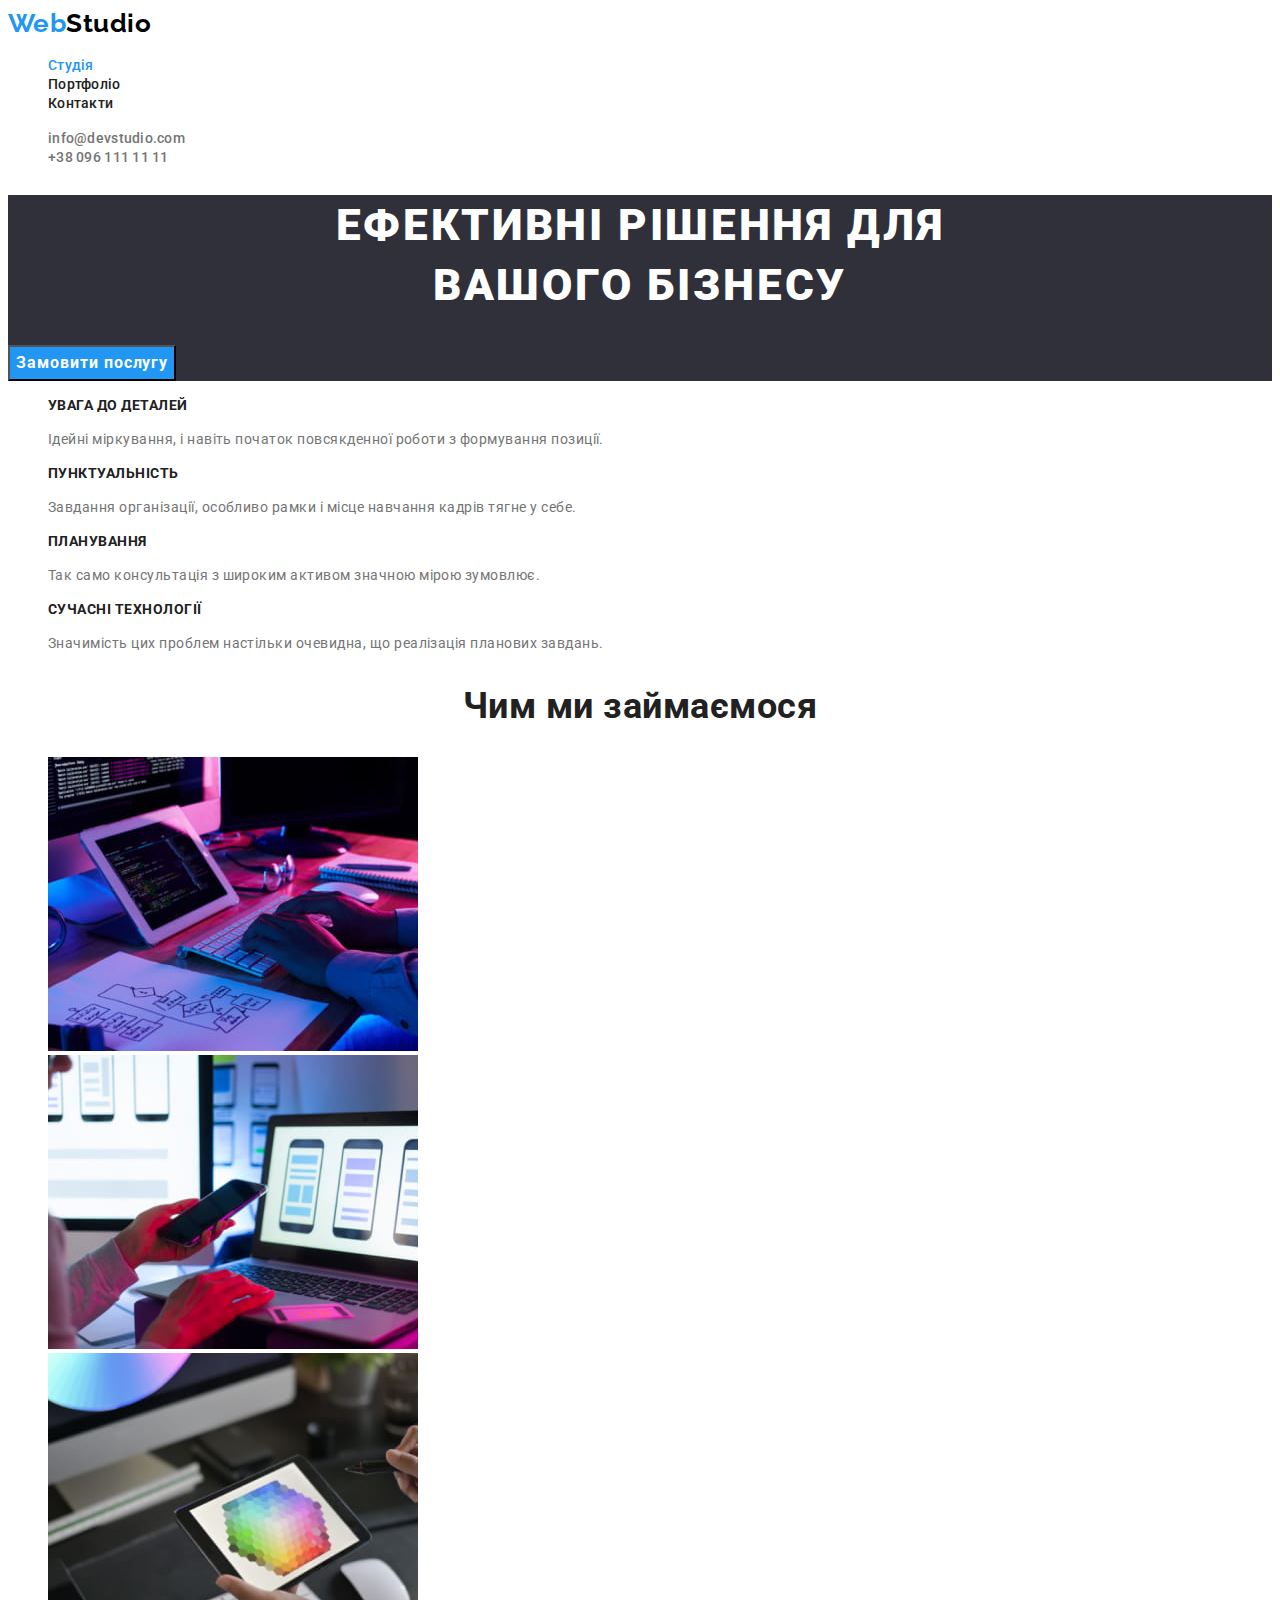
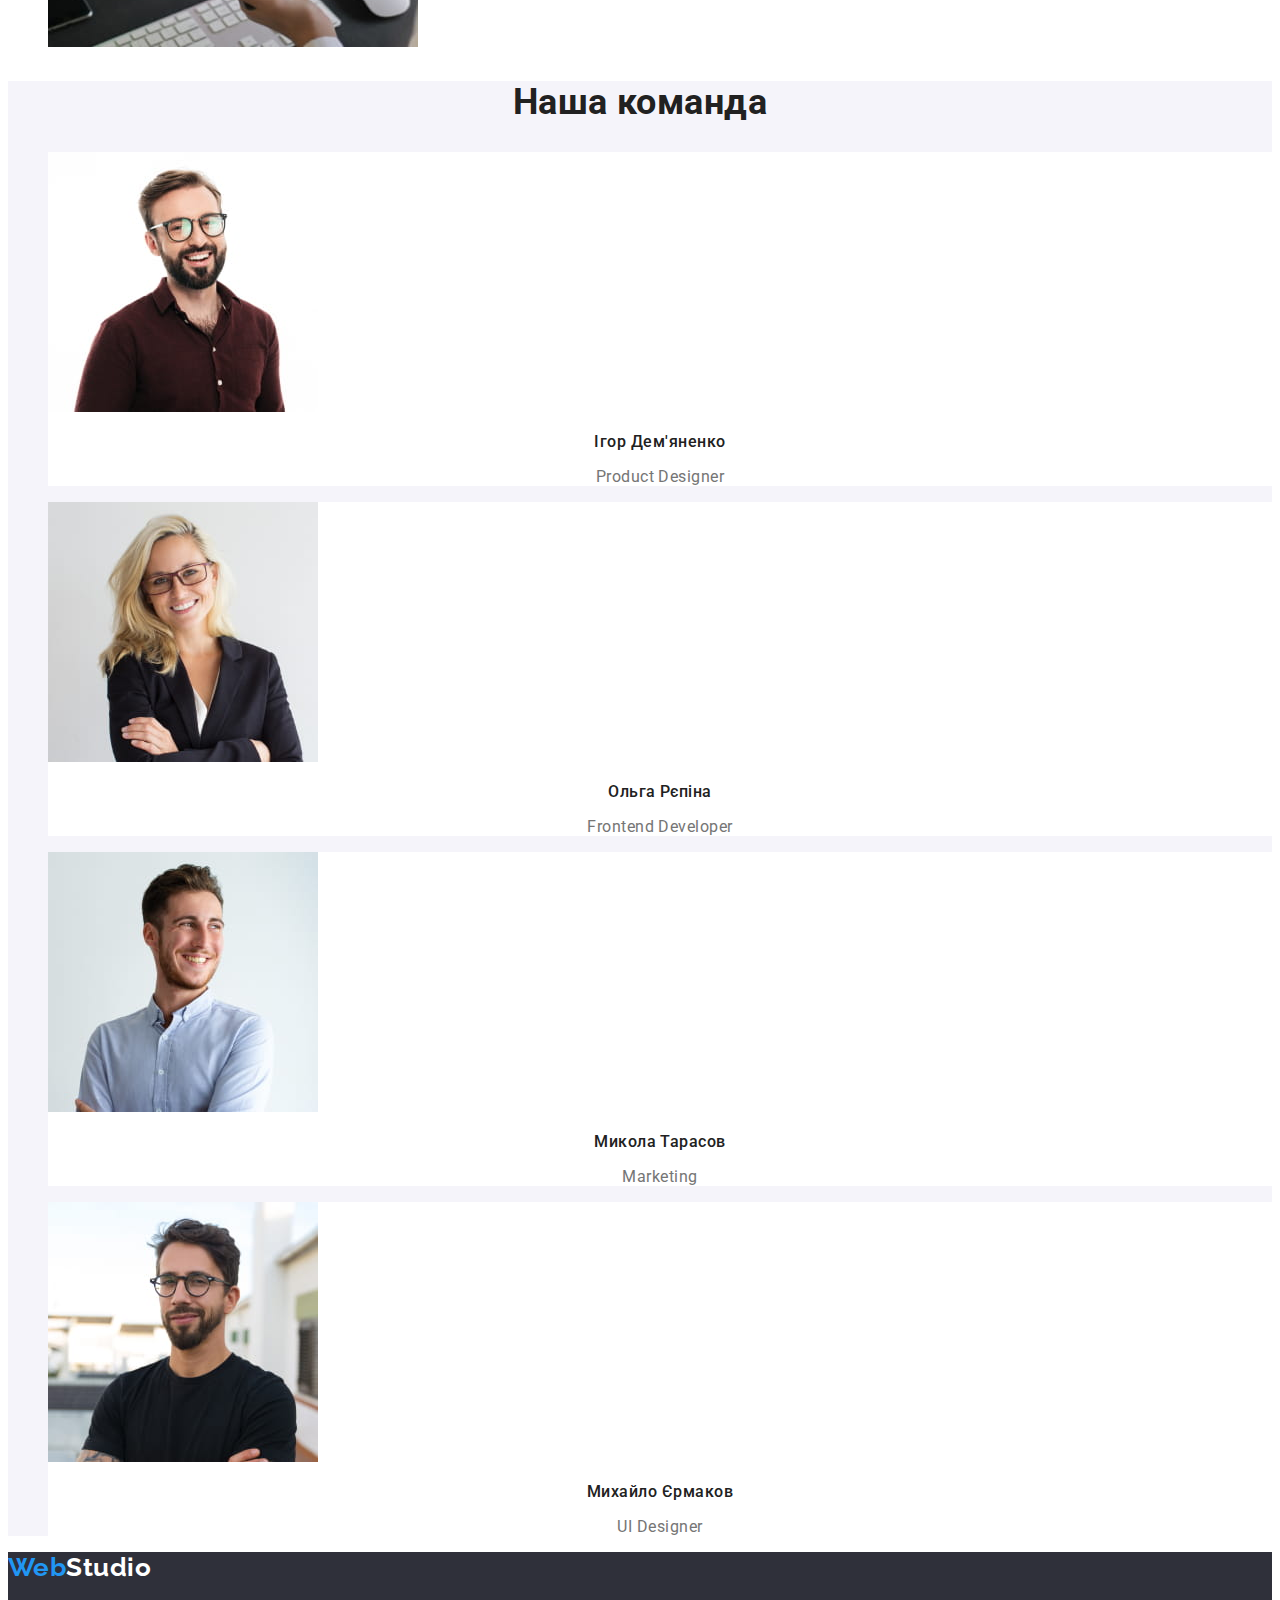
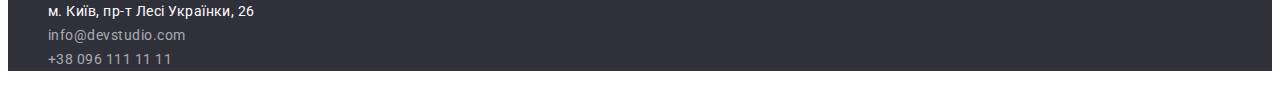
<file: index.html>
<!DOCTYPE html>
<html lang="uk">
  <head>
    <meta charset="UTF-8" />
    <meta http-equiv="X-UA-Compatible" content="IE=edge" />
    <meta name="viewport" content="width=device-width, initial-scale=1.0" />
    <title>Web Studio</title>
    <link rel="preconnect" href="https://fonts.googleapis.com" />
    <link rel="preconnect" href="https://fonts.gstatic.com" crossorigin />
    <link
      href="https://fonts.googleapis.com/css2?family=Raleway:wght@700&family=Roboto:wght@400;500;700;900&display=swap"
      rel="stylesheet"
    />
    <link rel="stylesheet" href="./css/styles.css" type="text/css" />
  </head>
  <body>
    <header class="header">
      <!-- Навігація -->
      <nav>
        <!-- Логотип -->
        <a href="./index.html" lang="en" class="logo link">
          <span class="logo-web">Web</span>Studio
        </a>
        <ul class="header-nav list">
          <li>
            <a href="./index.html" class="header-nav-link current link"
              >Студія</a
            >
          </li>
          <li>
            <a href="./portfolio.html" class="header-nav-link link"
              >Портфоліо</a
            >
          </li>
          <li>
            <a href="#" class="header-nav-link link">Контакти</a>
          </li>
        </ul>
      </nav>
      <ul class="header-contacts list">
        <li>
          <a href="mailto:info@devstudio.com" class="header-contact link"
            >info@devstudio.com</a
          >
        </li>
        <li>
          <a href="tel:+380961111111" class="header-contact link"
            >+38 096 111 11 11</a
          >
        </li>
      </ul>
    </header>
    <main>
      <!-- Hero -->
      <section class="hero">
        <h1 class="hero-title">
          Ефективні рішення для <br />
          вашого бізнесу
        </h1>
        <button type="button" class="hero-button">Замовити послугу</button>
      </section>
      <!-- Переваги -->
      <section class="advantages">
        <h2 class="title-hidden">Наші переваги</h2>
        <ul class="advantages-list list">
          <li>
            <h3 class="advantages-title">Увага до деталей</h3>
            <p class="advantages-text">
              Ідейні міркування, і навіть початок повсякденної роботи з
              формування позиції.
            </p>
          </li>
          <li>
            <h3 class="advantages-title">Пунктуальність</h3>
            <p class="advantages-text">
              Завдання організації, особливо рамки і місце навчання кадрів тягне
              у себе.
            </p>
          </li>
          <li>
            <h3 class="advantages-title">Планування</h3>
            <p class="advantages-text">
              Так само консультація з широким активом значною мірою зумовлює.
            </p>
          </li>
          <li>
            <h3 class="advantages-title">Сучасні технології</h3>
            <p class="advantages-text">
              Значимість цих проблем настільки очевидна, що реалізація планових
              завдань.
            </p>
          </li>
        </ul>
      </section>
      <!-- Чим ми займаємося -->
      <section class="speciality">
        <h2 class="speciality-title section-title">Чим ми займаємося</h2>
        <ul class="speciality-list list">
          <li>
            <a href="#">
              <img
                src="./images/coder.jpg"
                alt="Програміст, який працює за робочим столом в офісі"
                width="370"
                height="294"
              />
            </a>
          </li>
          <li>
            <a href="#">
              <img
                src="./images/ui-designer.jpg"
                alt="Юай-дизайнер з телефоном в руці переглядає макети веб-інтерфейсу на ноутбуці"
                width="370"
                height="294"
              />
            </a>
          </li>
          <li>
            <a href="#">
              <img
                src="./images/artist.jpg"
                alt="Творчий художник веб-дизайну тримає графічний планшет із палітрою кольорів"
                width="370"
                height="294"
              />
            </a>
          </li>
        </ul>
      </section>
      <!-- Команда -->
      <section class="team">
        <h2 class="team-title section-title">Наша команда</h2>
        <ul class="team-list list">
          <li class="team-card">
            <img
              src="./images/igor.jpg"
              alt="Молодий білий чоловік з темним коротким волоссям і короткою бородою в окулярах та темно-бордовій сорочці"
              width="270"
              height="260"
            />
            <h3 class="team-member">Ігор Дем'яненко</h3>
            <p class="team-member-position">Product Designer</p>
          </li>
          <li class="team-card">
            <img
              src="./images/olga.jpg"
              alt="Молода біла жінка з довгим білявим волоссям в окулярах та чорному піджаку"
              width="270"
              height="260"
            />
            <h3 class="team-member">Ольга Рєпіна</h3>
            <p class="team-member-position">Frontend Developer</p>
          </li>
          <li class="team-card">
            <img
              src="./images/mykola.jpg"
              alt="Молодий білий чоловік з русявим волоссям та короткою бородою в блакитній сорочці"
              width="270"
              height="260"
            />
            <h3 class="team-member">Микола Тарасов</h3>
            <p class="team-member-position">Marketing</p>
          </li>
          <li class="team-card">
            <img
              src="./images/mykhailo.jpg"
              alt="Молодий білий чоловік з темним коротким волоссям і короткою бородою в окулярах та чорній футболці"
              width="270"
              height="260"
            />
            <h3 class="team-member">Михайло Єрмаков</h3>
            <p class="team-member-position">UI Designer</p>
          </li>
        </ul>
      </section>
    </main>
    <!-- Підвал -->
    <footer class="footer">
      <a href="./index.html" lang="en" class="footer-logo logo-link">
        <span class="logo-web">Web</span>Studio
      </a>
      <address>
        <ul class="footer-contacts list">
          <li>
            <a
              href="https://goo.gl/maps/NJSrtaBUTpCPPySD8"
              rel="nofollow noreferrer noopener"
              class="footer-contact address link"
              >м. Київ, пр-т Лесі Українки, 26
            </a>
          </li>
          <li>
            <a href="mailto:info@devstudio.com" class="footer-contact link"
              >info@devstudio.com</a
            >
          </li>
          <li>
            <a href="tel:+380961111111" class="footer-contact link"
              >+38 096 111 11 11</a
            >
          </li>
        </ul>
      </address>
    </footer>
  </body>
</html>
</file>
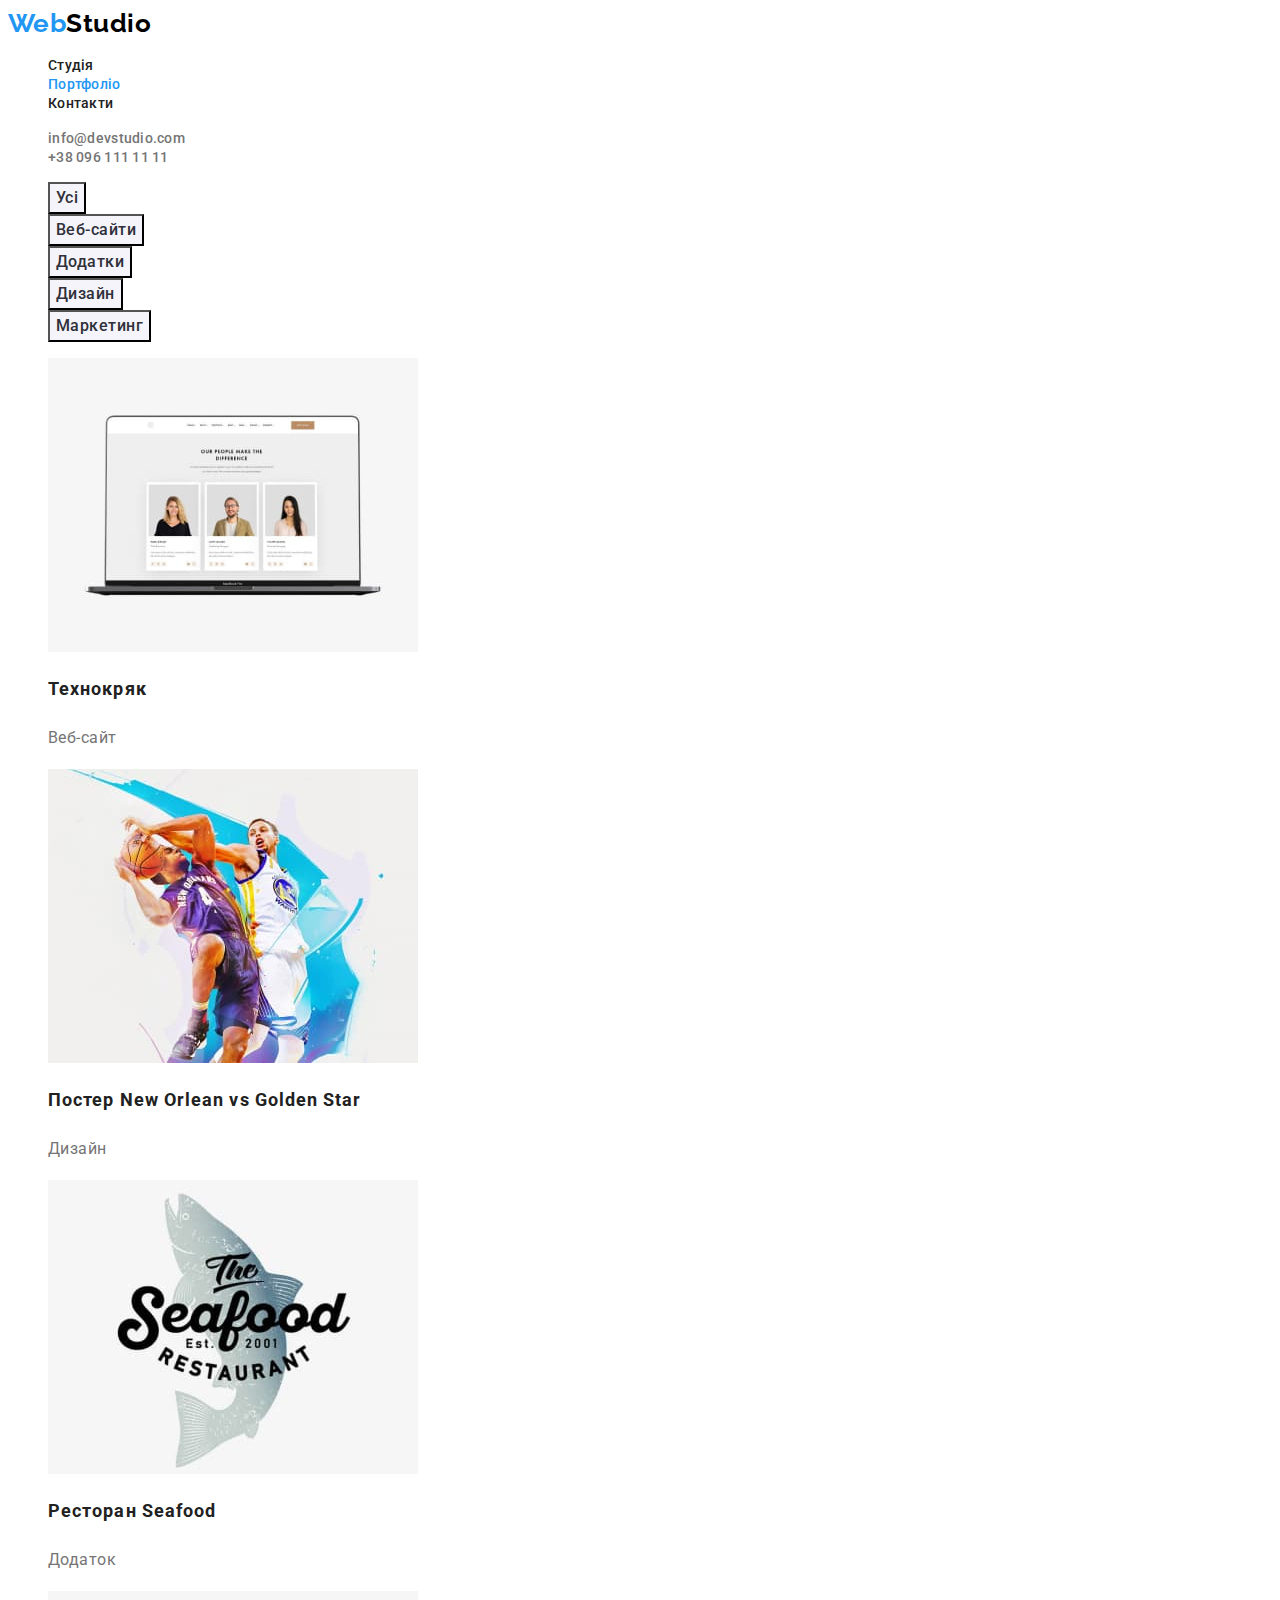
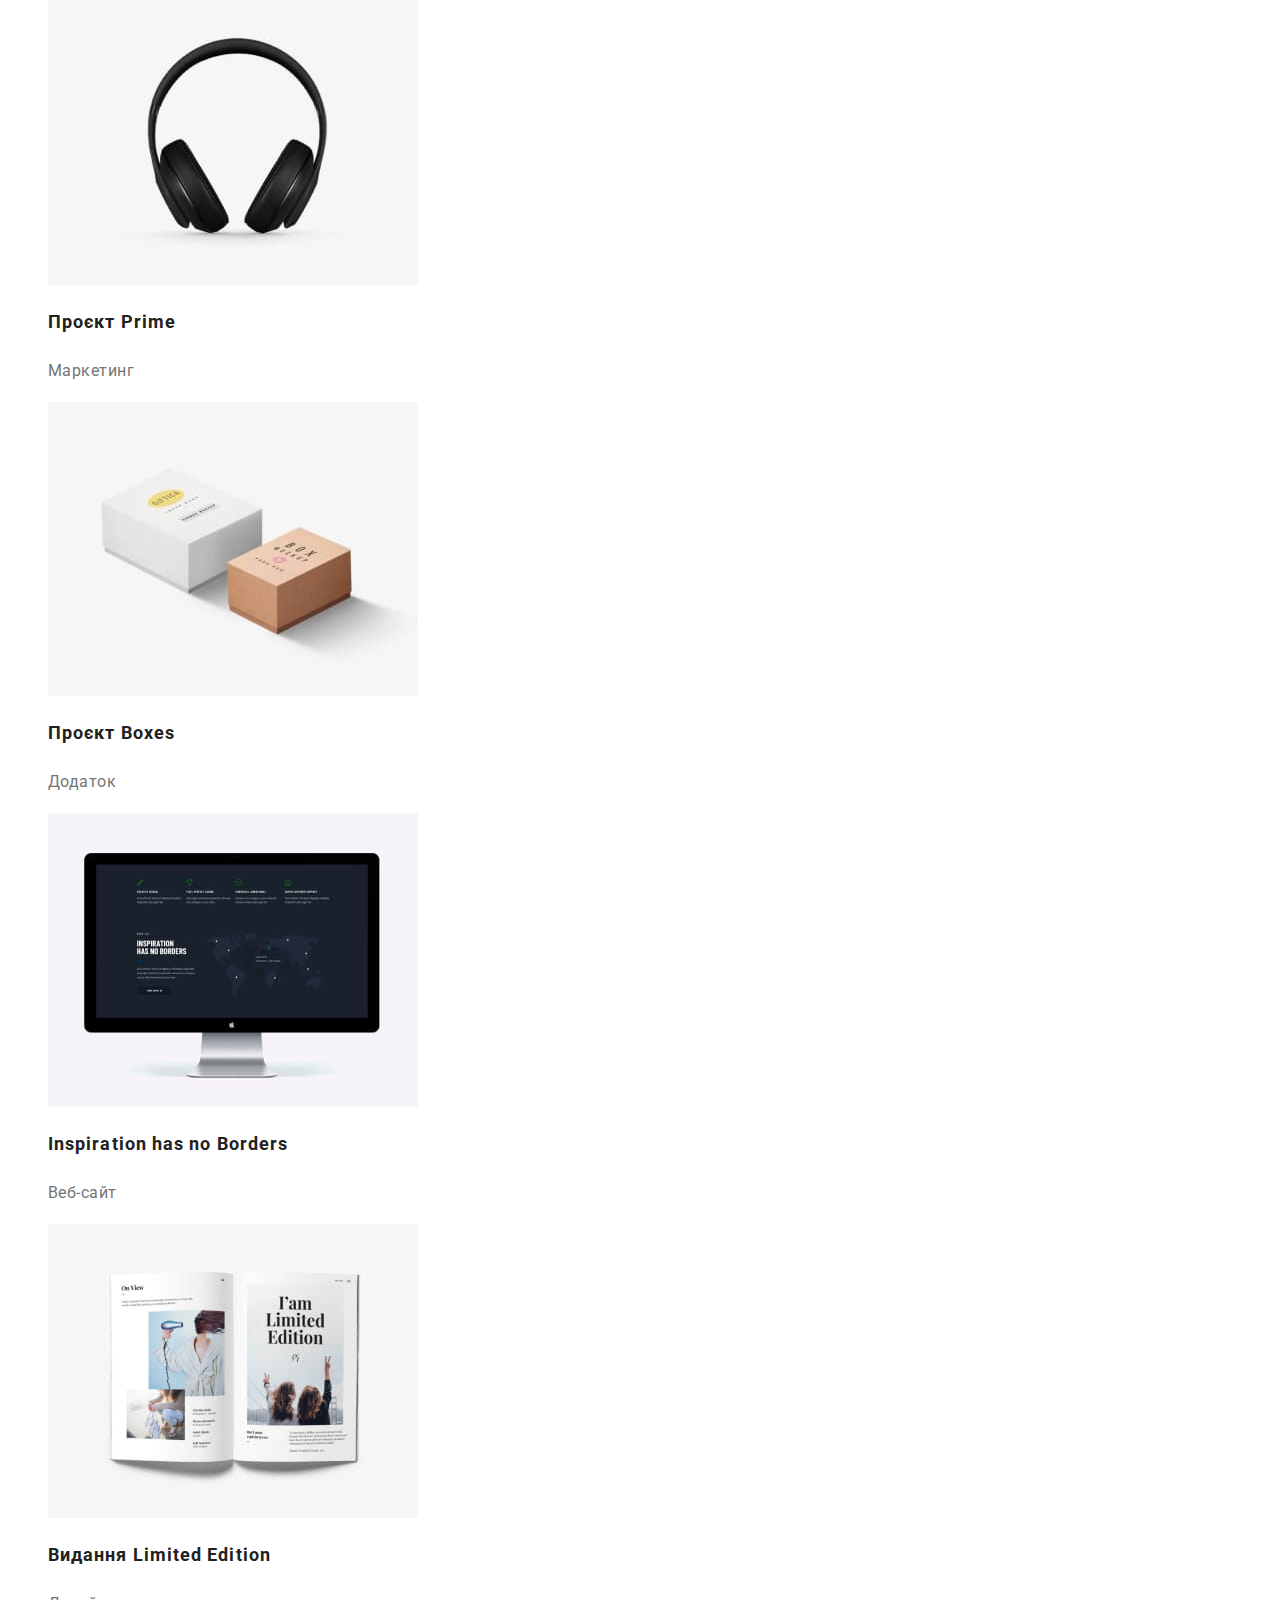
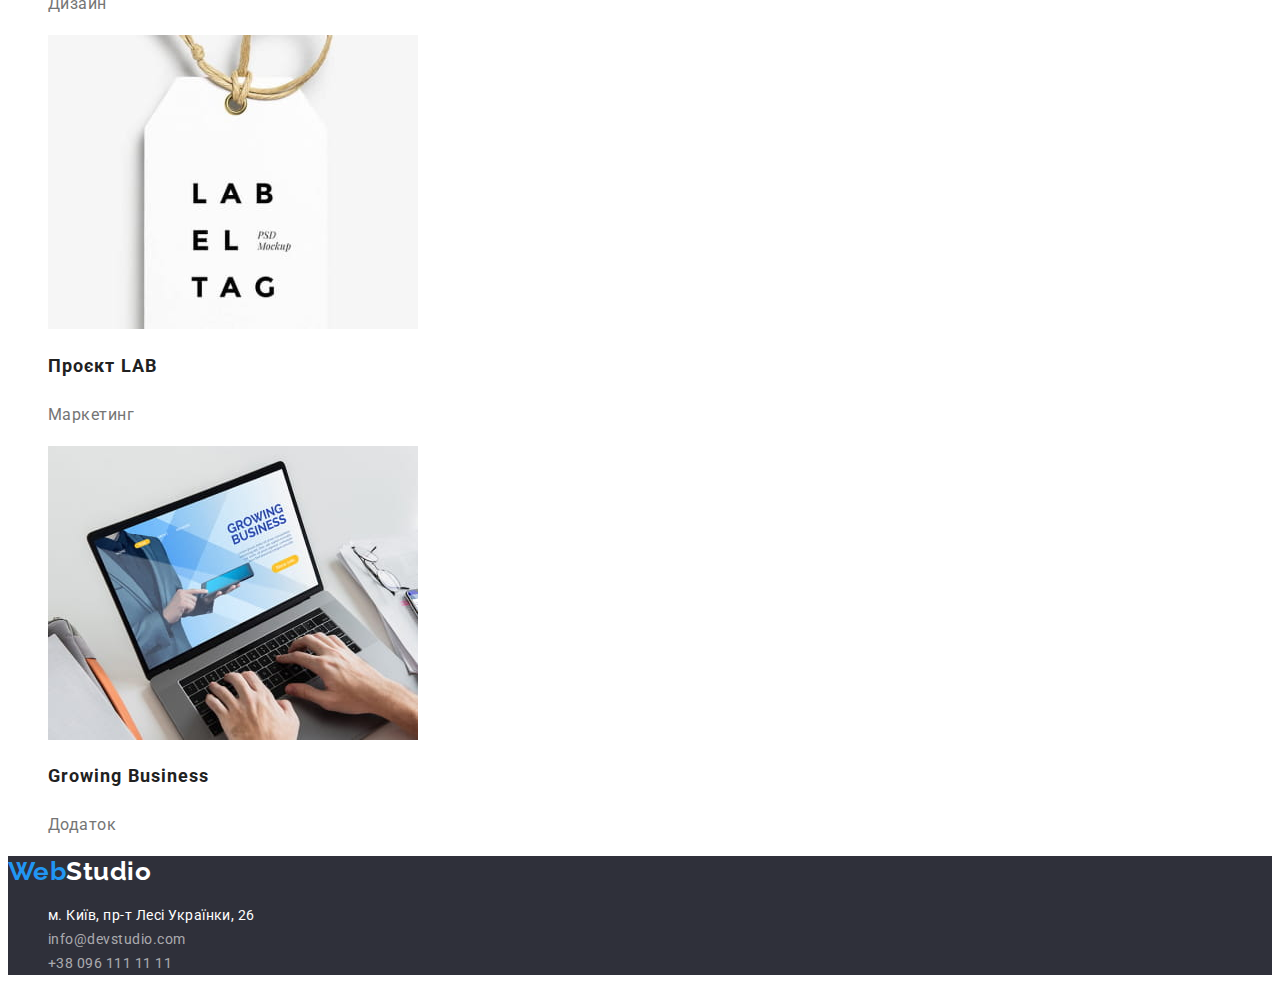
<file: portfolio.html>
<!DOCTYPE html>
<html lang="uk">
  <head>
    <meta charset="UTF-8" />
    <meta http-equiv="X-UA-Compatible" content="IE=edge" />
    <meta name="viewport" content="width=device-width, initial-scale=1.0" />
    <title>Портфоліо</title>
    <link rel="preconnect" href="https://fonts.googleapis.com" />
    <link rel="preconnect" href="https://fonts.gstatic.com" crossorigin />
    <link
      href="https://fonts.googleapis.com/css2?family=Raleway:wght@700&family=Roboto:wght@400;500;700;900&display=swap"
      rel="stylesheet"
    />
    <link rel="stylesheet" href="./css/styles.css" type="text/css" />
  </head>
  <body>
    <header class="header">
      <!-- Навігація -->
      <nav>
        <!-- Логотип -->
        <a href="./index.html" lang="en" class="logo link">
          <span class="logo-web">Web</span>Studio
        </a>
        <ul class="header-nav list">
          <li>
            <a href="./index.html" class="header-nav-link link">Студія</a>
          </li>
          <li>
            <a href="./portfolio.html" class="header-nav-link current link"
              >Портфоліо</a
            >
          </li>
          <li>
            <a href="#" class="header-nav-link link">Контакти</a>
          </li>
        </ul>
      </nav>
      <ul class="header-contacts list">
        <li>
          <a href="mailto:info@devstudio.com" class="header-contact link"
            >info@devstudio.com</a
          >
        </li>
        <li>
          <a href="tel:+380961111111" class="header-contact link"
            >+38 096 111 11 11</a
          >
        </li>
      </ul>
    </header>
    <main>
      <section>
        <h1 class="title-hidden">Портфоліо</h1>
        <!-- Кнопки фільтру -->
        <ul class="filter-list list">
          <li><button type="button" class="filter-button">Усі</button></li>
          <li>
            <button type="button" class="filter-button">Веб-сайти</button>
          </li>
          <li><button type="button" class="filter-button">Додатки</button></li>
          <li><button type="button" class="filter-button">Дизайн</button></li>
          <li>
            <button type="button" class="filter-button">Маркетинг</button>
          </li>
        </ul>
        <!-- Картки портфоліо -->
        <ul class="portfolio-list list">
          <li>
            <a href="#" class="portfolio-card link">
              <img
                src="./images/technocrjak.jpg"
                alt="відкритий ноутбук"
                width="370"
                height="294"
              />
              <h2 class="portfolio-card-title">Технокряк</h2>
              <p class="portfolio-card-text">Веб-сайт</p>
            </a>
          </li>
          <li>
            <a href="#" class="portfolio-card link">
              <img
                src="./images/basketball.jpg"
                alt="двоє баскетболістів з м'ячем"
                width="370"
                height="294"
              />
              <h2 class="portfolio-card-title">
                Постер New Orlean vs Golden Star
              </h2>
              <p class="portfolio-card-text">Дизайн</p>
            </a>
          </li>
          <li>
            <a href="#" class="portfolio-card link">
              <img
                src="./images/seafood.jpg"
                alt="напис сіфуд ресторан на фоні лосося"
                width="370"
                height="294"
              />
              <h2 class="portfolio-card-title">Ресторан Seafood</h2>
              <p class="portfolio-card-text">Додаток</p>
            </a>
          </li>
          <li>
            <a href="#" class="portfolio-card link">
              <img
                src="./images/prime.jpg"
                alt="навушники"
                width="370"
                height="294"
              />
              <h2 class="portfolio-card-title">Проєкт Prime</h2>
              <p class="portfolio-card-text">Маркетинг</p>
            </a>
          </li>
          <li>
            <a href="#" class="portfolio-card link">
              <img
                src="./images/boxes.jpg"
                alt="дві коробки"
                width="370"
                height="294"
              />
              <h2 class="portfolio-card-title">Проєкт Boxes</h2>
              <p class="portfolio-card-text">Додаток</p>
            </a>
          </li>
          <li>
            <a href="#" class="portfolio-card link">
              <img
                src="./images/no-borders.jpg"
                alt="епл монітор з картою світу"
                width="370"
                height="294"
              />
              <h2 class="portfolio-card-title">Inspiration has no Borders</h2>
              <p class="portfolio-card-text">Веб-сайт</p>
            </a>
          </li>
          <li>
            <a href="#" class="portfolio-card link">
              <img
                src="./images/limited-edition.jpg"
                alt="розгорнутий журнал"
                width="370"
                height="294"
              />
              <h2 class="portfolio-card-title">Видання Limited Edition</h2>
              <p class="portfolio-card-text">Дизайн</p>
            </a>
          </li>
          <li>
            <a href="#" class="portfolio-card link">
              <img
                src="./images/lab.jpg"
                alt="бірка з написом лейбел тег"
                width="370"
                height="294"
              />
              <h2 class="portfolio-card-title">Проєкт LAB</h2>
              <p class="portfolio-card-text">Маркетинг</p>
            </a>
          </li>
          <li>
            <a href="#" class="portfolio-card link">
              <img
                src="./images/business.jpg"
                alt="чоловічі руки друкують за відкритим ноутбуком"
                width="370"
                height="294"
              />
              <h2 class="portfolio-card-title">Growing Business</h2>
              <p class="portfolio-card-text">Додаток</p>
            </a>
          </li>
        </ul>
      </section>
    </main>
    <!-- Підвал -->
    <footer class="footer">
      <a href="./index.html" lang="en" class="footer-logo logo-link">
        <span class="logo-web">Web</span>Studio
      </a>
      <address>
        <ul class="footer-contacts list">
          <li>
            <a
              href="https://goo.gl/maps/NJSrtaBUTpCPPySD8"
              rel="nofollow noreferrer noopener"
              class="footer-contact address link"
              >м. Київ, пр-т Лесі Українки, 26
            </a>
          </li>
          <li>
            <a href="mailto:info@devstudio.com" class="footer-contact link"
              >info@devstudio.com</a
            >
          </li>
          <li>
            <a href="tel:+380961111111" class="footer-contact link"
              >+38 096 111 11 11</a
            >
          </li>
        </ul>
      </address>
    </footer>
  </body>
</html>
</file>
<file: css/styles.css>
/* Primary Background #FFFFFF */
/* Secondary Background #2F303A */
/* Team Section Background #F5F4FA */
/* Accent #2196F3 */
/* Primary Text #757575 */
/* Secondary Text #212121 */
/* Footer Contacts rgba(255, 255, 255, 0.6); */
/* Filter Button #F5F4FA */
/* Hero Button Active #188CE8 */

:root {
  --background-primary: #ffffff;
  --background-secondary: #2f303a;
  --background-button-and-team: #f5f4fa;
  --text-primary: #757575;
  --text-secondary: #212121;
  --text-footer-contacts: rgba(255, 255, 255, 0.6);
  --accent: #2196f3;
  --header-logo-color: #000000;
  --hero-button-active: #188ce8;
}

body {
  background-color: var(--background-primary);
  color: var(--text-primary);
  font-family: Roboto, "Helvetica Neue", "Segoe UI", sans-serif;
  letter-spacing: 0.03em;
}

.title-hidden {
  position: absolute;
  clip: rect(0 0 0 0);
  width: 1px;
  height: 1px;
  margin: -1px;
}

.section-title {
  font-size: 36px;
  line-height: calc(42 / 36);
  text-align: center;
  color: var(--text-secondary);
}

.list {
  list-style: none;
}

.link,
.logo-link {
  font-style: normal;
  text-decoration: none;
}

.hero,
.footer {
  background-color: var(--background-secondary);
}

/* -----------Навігація----------- */

.logo {
  font-family: Raleway, sans-serif;
  font-weight: 700;
  font-size: 26px;
  line-height: calc(31 / 26);
  color: var(--header-logo-color);
}

.header-nav-link,
.header-contact {
  font-weight: 500;
  font-size: 14px;
  line-height: calc(16 / 14);
  letter-spacing: 0.02em;
  text-decoration: none;
  color: var(--text-secondary);
}

.logo-web,
.current,
.link:hover,
.link:focus {
  color: var(--accent);
}

.header-contact {
  color: inherit;
}

/* -----------Hero----------- */

.hero-title {
  font-weight: 900;
  font-size: 44px;
  line-height: calc(60 / 44);
  text-align: center;
  letter-spacing: 0.06em;
  text-transform: uppercase;
  color: var(--background-primary);
}

.hero-button {
  font-family: inherit;
  font-weight: 700;
  font-size: 16px;
  line-height: calc(30 / 16);
  display: flex;
  align-items: center;
  text-align: center;
  letter-spacing: 0.06em;
  background-color: var(--accent);
  color: var(--background-primary);
  cursor: pointer;
}

.hero-button:hover,
.hero-button:focus {
  background-color: var(--hero-button-active);
}
/* -----------Переваги----------- */

.advantages-title {
  font-size: 14px;
  line-height: calc(16 / 14);
  text-transform: uppercase;
  color: var(--text-secondary);
}

.advantages-text {
  font-weight: 400;
  font-size: 14px;
  line-height: calc(24 / 14);
}

/* -----------Команда----------- */

.team {
  background-color: var(--background-button-and-team);
}

.team-card {
  background-color: var(--background-primary);
}

.team-member {
  font-weight: 500;
  font-size: 16px;
  line-height: calc(19 / 16);
  text-align: center;
  color: var(--text-secondary);
}

.team-member-position {
  font-size: 16px;
  line-height: calc(19 / 16);
  text-align: center;
}

/* -----------Підвал----------- */

.footer {
  background-color: var(--background-secondary);
}
.footer-logo {
  font-family: Raleway, sans-serif;
  font-weight: 700;
  font-size: 26px;
  line-height: calc(31 / 26);
  color: var(--background-primary);
}

.footer-contact {
  font-size: 14px;
  line-height: calc(24 / 14);
  color: var(--text-footer-contacts);
}

.address {
  color: var(--background-primary);
}

/* -----------ПОРТФОЛІО----------- */

/* -----------Кнопки фільтру----------- */

.filter-button {
  font-family: inherit;
  font-weight: 500;
  font-size: 16px;
  line-height: calc(26 / 16);
  text-align: center;
  letter-spacing: inherit;
  background-color: var(--background-button-and-team);
  color: var(--background-secondary);
  cursor: pointer;
}

.filter-button:hover,
.filter-button:focus {
  background-color: var(--accent);
  color: var(--background-primary);
}

/* -----------Картки портфоліо----------- */

.portfolio-card-title {
  font-size: 18px;
  line-height: calc(36 / 18);
  letter-spacing: 0.06em;
  color: var(--text-secondary);
}
.portfolio-card-text {
  font-size: 16px;
  line-height: calc(30 / 16);
  color: var(--text-primary);
}
</file>
